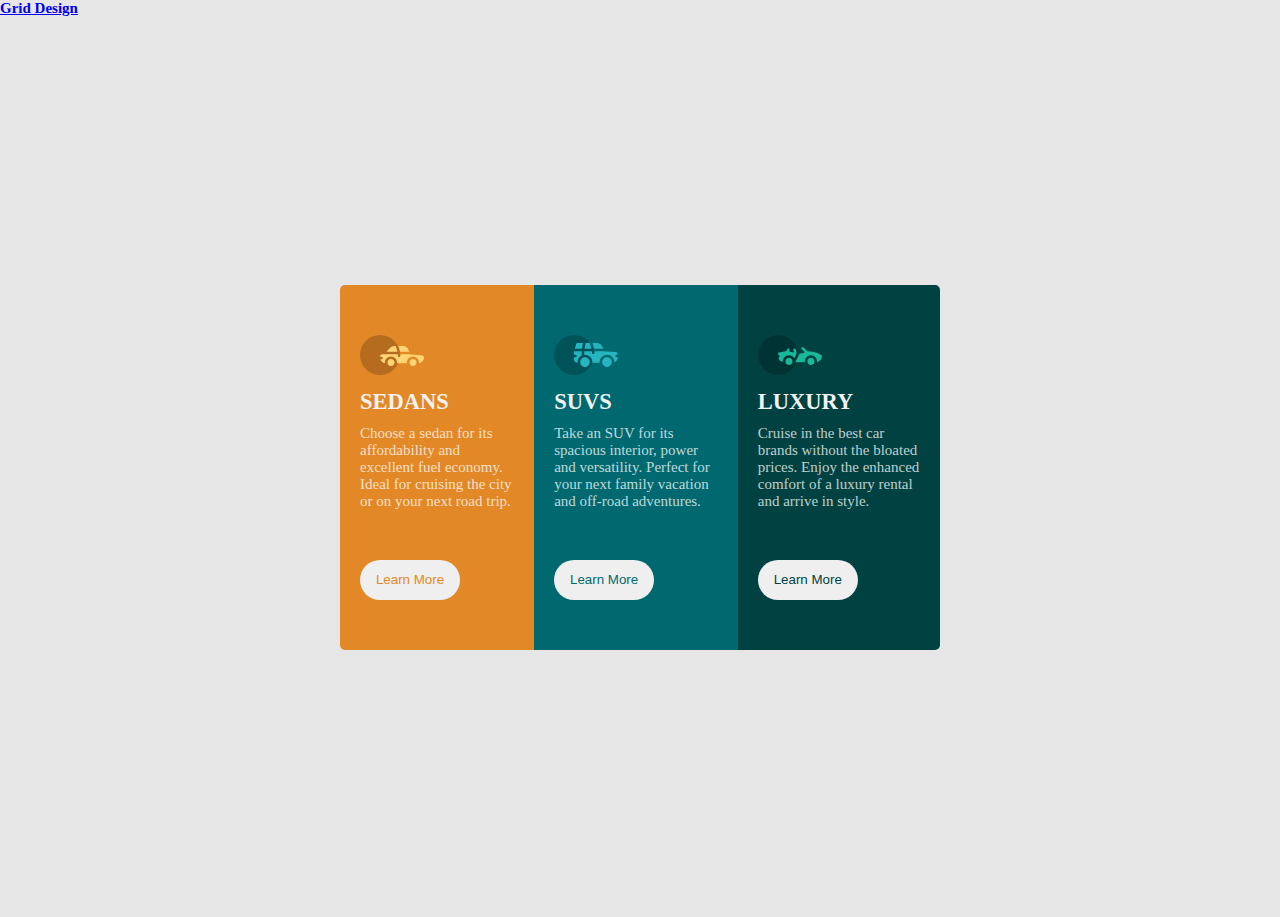
<file: index.html>
<!DOCTYPE html>
<html lang="en">
    <head>
        <meta charset="UTF-8">
        <meta http-equiv="X-UA-Compatible" content="IE=edge">
        <meta name="viewport" content="width=device-width, initial-scale=1.0">
        <title>Flexbox layout</title>
        <link rel="stylesheet" href="style.css">
        <link href="https://fonts.googleapis.com/css2?family=Lexend+Deca&display=swap" rel="stylesheet">
    </head>
    <body>
        <header>
            <a  href="grid.html">Grid Design</a>
        </header>
        <main>
            <div class="container">
          
                <div class="child" id="a">
                    <img src="icon-sedans.svg" alt="">
                    <h2>SEDANS</h2>
                    <p>Choose a sedan for its affordability and excellent fuel economy. Ideal for cruising the city or on your next road trip.</p>
                    <button class="d">Learn More</button>
                </div>
                <div class="child" id="b">
                       <img src="icon-suvs.svg" alt="">
                    <h2>SUVS</h2>
                    <p>Take an SUV for its spacious interior, power and versatility. Perfect for your next family vacation and off-road adventures.</p>
                    <button class="e">Learn More</button>
                </div>
                <div class="child" id="c">
                       <img src="icon-luxury.svg" alt="">
                    <h2>LUXURY</h2>
                  
                    <p>Cruise in the best car brands without the bloated prices. Enjoy the enhanced comfort of a luxury rental and arrive in style.</p>
                     <button class="f">Learn More</button>

                     </div>
             </div>
        </main>
    </body>
</html>
</file>
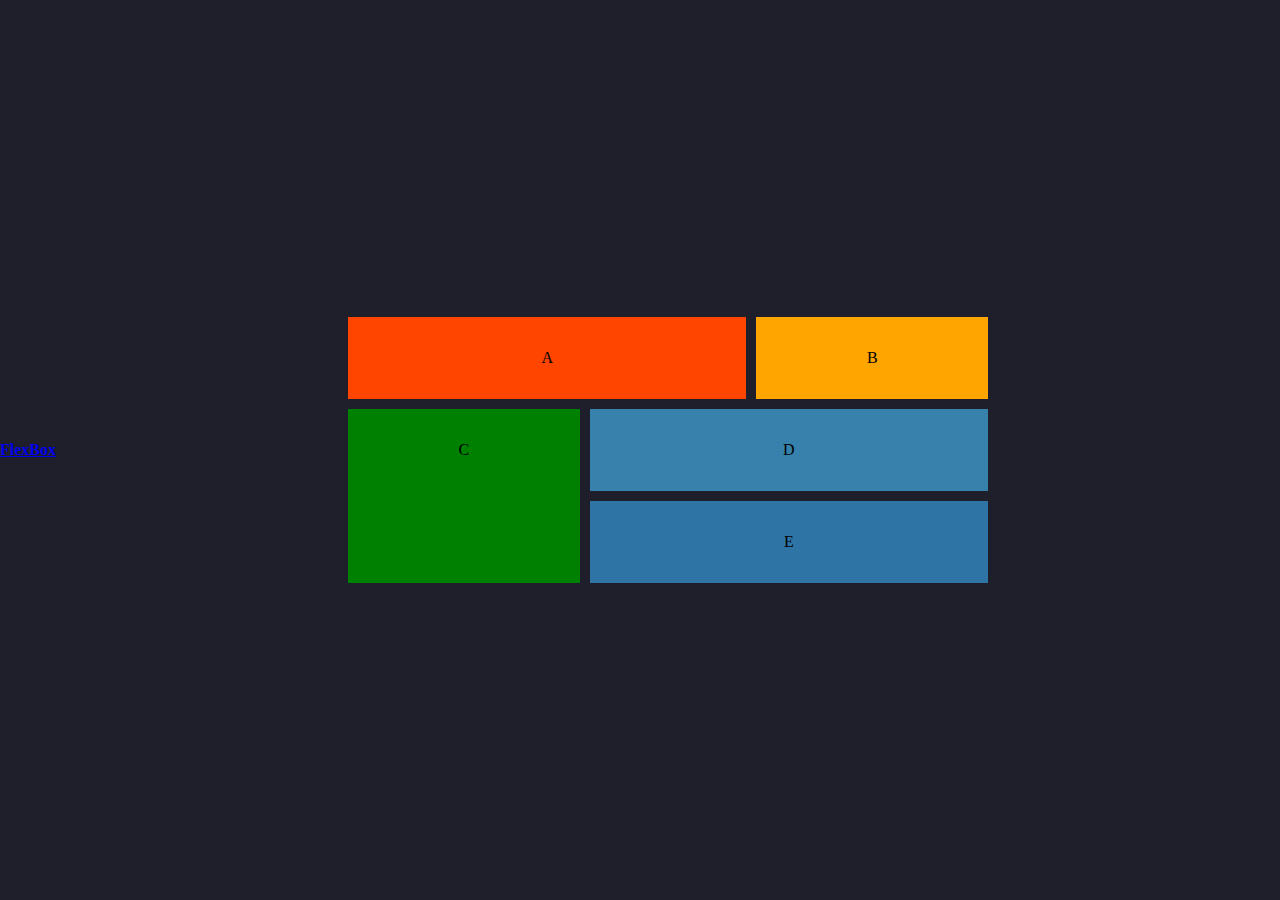
<file: grid.html>
<!DOCTYPE html>
<html lang="en">
<head>
    <meta charset="UTF-8">
    <meta http-equiv="X-UA-Compatible" content="IE=edge">
    <meta name="viewport" content="width=device-width, initial-scale=1.0">
    <title>Grid Layout</title>
    <link rel="stylesheet" href="grid.css">
    <link href="https://fonts.googleapis.com/css2?family=Big+Shoulders+Display:wght@700&family=Lexend+Deca&display=swap" rel="stylesheet">
</head>
<body>
    <header>
        <a href="index.html">FlexBox</a>
    </header>
    <main>
        <div class="item-a">A</div>
        <div class="item-b">B</div>
        <div class="item-c">C</div>
        <div class="item-d">D</div>
        <DIV class="item-e">E</DIV>
    </main>
</body>
</html>
</file>
<file: style.css>
* {
    margin: 0;
    padding: 0;
    box-sizing: border-box;
}

body {
    background-color: hsl(0, 0%, 90%);
    font-size: 15px;
    font-family: url(https://fonts.google.com/specimen/Lexend+Deca);
}

main {
    width: 50%;
    margin: auto;
    height: 100vh;
    display: flex;
    justify-content: center;
    align-items: center;

}
.container {
    display: flex;
    width: fit-content;
    overflow: none;
    padding: 20px;
}
#a {
    background-color: hsl(31, 77%, 52%);
    border-bottom-left-radius: 5px;
    border-top-left-radius: 5px;


}
.d {
    color: hsl(31, 77%, 52%);
}

.d:hover {
    background-color: hsl(31, 77%, 52%);
    color: hsla(0, 0%, 100%, 0.75);
    border: 2px solid hsla(0, 0%, 100%, 0.75);
}
#b {
    background-color: hsl(184, 100%, 22%);

}
.e {
    color: hsl(184, 100%, 22%);
}

.e:hover {
    background-color: hsl(184, 100%, 22%);
    color: hsla(0, 0%, 100%, 0.75);
    border: 2px solid hsla(0, 0%, 100%, 0.75);
}

#c {
    background-color: hsl(179, 100%, 13%);
    border-bottom-right-radius: 5px;
    border-top-right-radius: 5px;


}
.f {
    color: hsl(179, 100%, 13%);
}

.f:hover {
    background-color: hsl(179, 100%, 13%);
    color: hsla(0, 0%, 100%, 0.75);
    border: 2px solid hsla(0, 0%, 100%, 0.75);
}

.child {

    padding: 50px 20px;


}
img {
    padding-bottom: 10px;
}
h2 {
    padding-bottom: 10px;
    color: hsl(0, 0%, 95%);
}
p {
    padding-bottom: 50px;
    color: hsla(0, 0%, 100%, 0.75);


}

button {
    margin: auto;
    width: 100px;
    height: 40px;
    border-radius: 30px;
    border: none;
    color: hsl(0, 0%, 95%);
    cursor: pointer;
    position: relative;


}
@media screen and (max-width: 1000px) {
    .container {
        flex-direction: column;
        width: 100%;
        height: 100%;
    }

}

/*@media screen and(max-width: 1440px) {
    .container {
        width: 100%;
        height: 100%;
    }

}*/

a{

    font-weight: bold;
}
</file>
<file: grid.css>
*{
    margin: 0;
    padding: 0;
}


body{
    background-color: rgb(31, 31, 43);
    display: flex;
    place-items: center;
    height: 100vh;
}

main{
    display: grid;
    grid-template-areas: 
    'a a b'
    'c d d'
    'c e e'
    ;

    gap: 10px;
    width: 50%;
    margin: auto;
}

.item-a{
    background-color: orangered;
    grid-area: a;
    
}

.item-b{
    background-color: orange;
    grid-area: b;
}
.item-c{
    background-color: green;
    grid-area: c;
}

.item-d{
    background-color: rgb(55, 130, 173);
    grid-area: d;
}

.item-e{
    background-color: rgb(46, 117, 165);
    grid-area: e;
}

main div{
    padding: 32px;
    text-align: center;
}

a{

    font-weight: bold;
}
</file>
